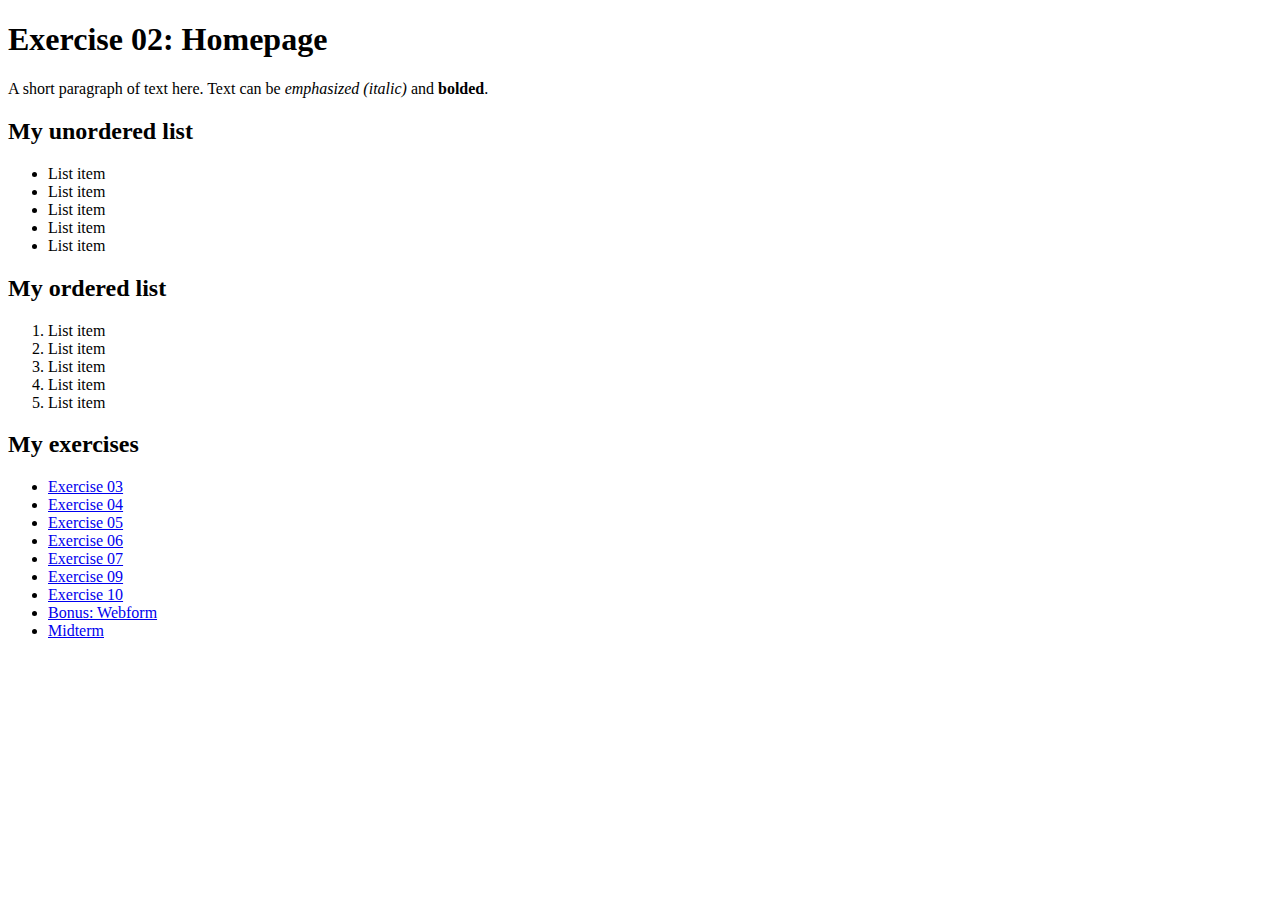
<file: index.html>
<!DOCTYPE html>
<html>
  <head>
    <title>Exercise 02: Homepage</title>
  </head>
  <body>
    <h1>Exercise 02: Homepage</h1>
    <p>A short paragraph of text here. Text can be <em>emphasized (italic)</em>
      and <strong>bolded</strong>.</p>
    <h2>My unordered list</h2>
    <ul>
      <li>List item</li>
      <li>List item</li>
      <li>List item</li>
      <li>List item</li>
      <li>List item</li>
    </ul>
    <h2>My ordered list</h2>
    <ol>
      <li>List item</li>
      <li>List item</li>
      <li>List item</li>
      <li>List item</li>
      <li>List item</li>
    </ol>

    <h2>My exercises</h2>
    <ul>
      <li><a href="exercises/exercise03.html">Exercise 03</a></li>
      <li><a href="exercises/exercise04.html">Exercise 04</a></li>
      <li><a href="exercises/exercise05.html">Exercise 05</a></li>
      <li><a href="exercises/exercise06.html">Exercise 06</a></li>
      <li><a href="exercises/exercise07.html">Exercise 07</a></li>
      <li><a href="exercises/exercise09.html">Exercise 09</a></li>
      <li><a href="exercises/exercise10.html">Exercise 10</a></li>
      <li><a href="exercises/bonus-webform.html">Bonus: Webform</a></li>
      <li><a href="exercises/midterm/exercise/midterm.html">Midterm</a></li>
    </ul>

      </body>
</html>
</file>
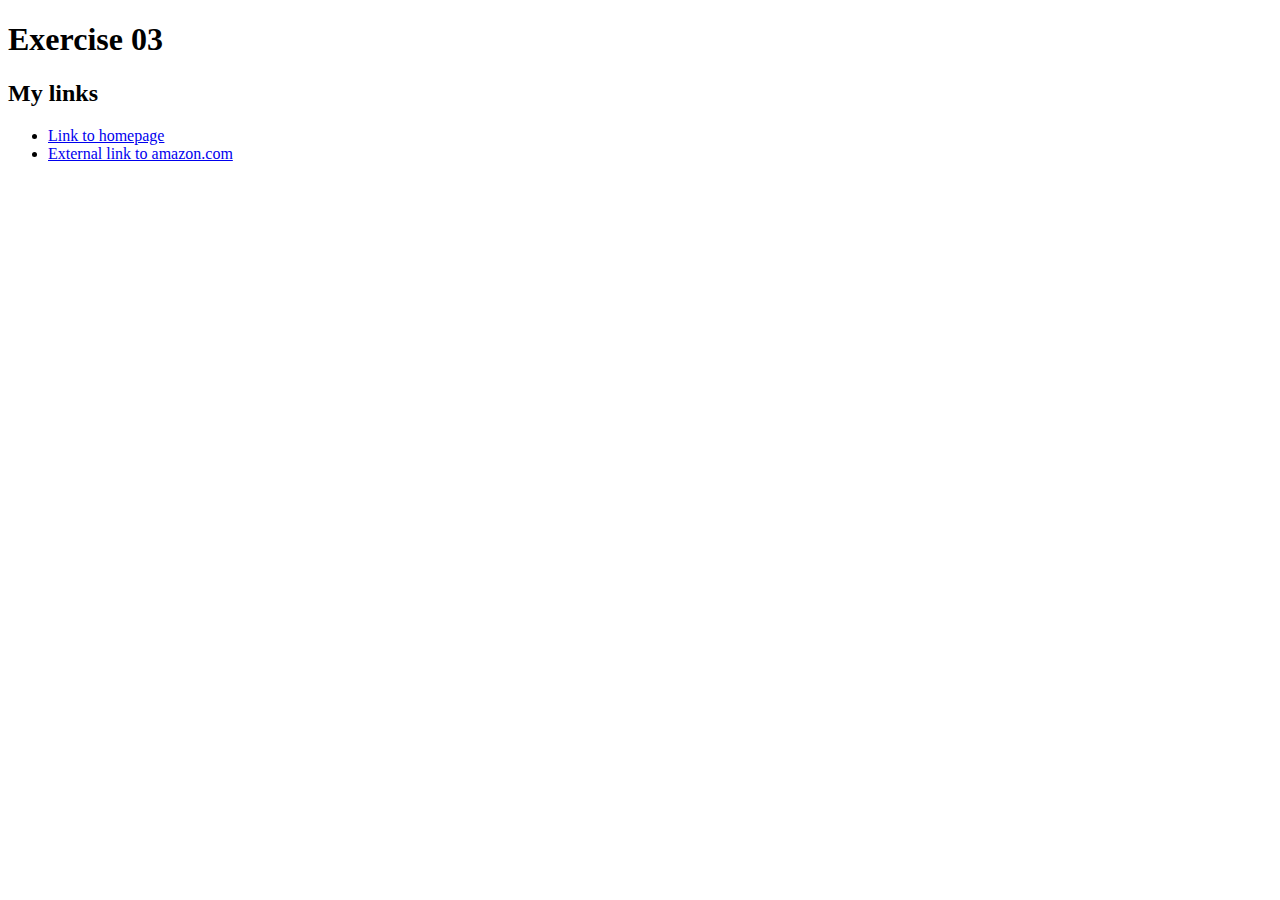
<file: exercises/exercise03.html>
<!DOCTYPE html>
<html>
  <head>
    <title>Exercise 03</title>
  </head>
  <body>
    <h1>Exercise 03</h1>
    <h2>My links</h2>
    <ul>
      <li><a href="../index.html">Link to homepage</a></li>
      <li><a href="https://amazon.com">External link to amazon.com</a></li>
    </ul>
      </body>
</html>
</file>
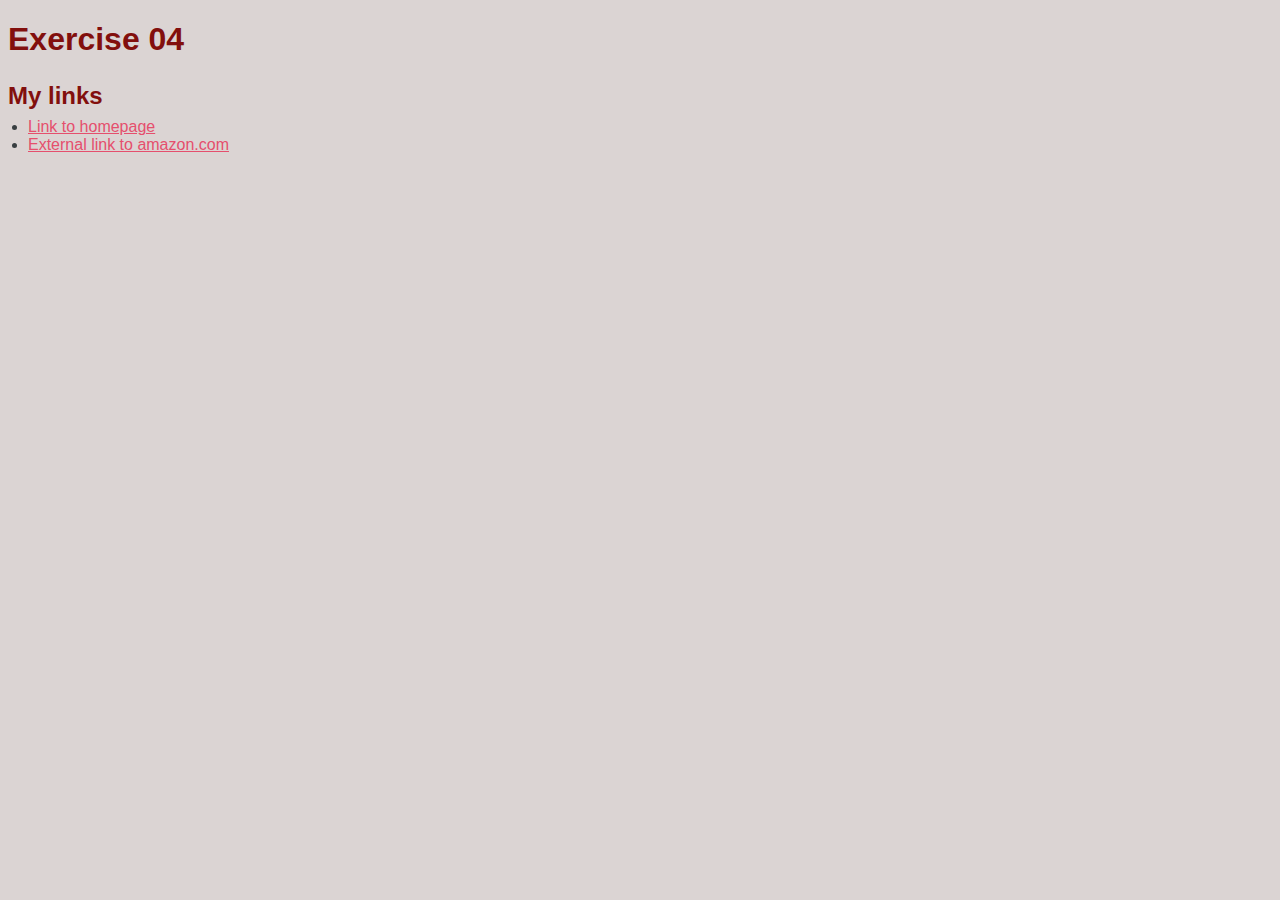
<file: exercises/exercise04.html>
<!DOCTYPE html>
<html>
  <head>
    <title>Exercise 04</title>
    <link rel="stylesheet" href="../assets/css/styles.css">
  </head>
  <body>
    <h1>Exercise 04</h1>
    <h2>My links</h2>
    <ul>
      <li><a href="../index.html">Link to homepage</a></li>
      <li><a href="https://amazon.com">External link to amazon.com</a></li>
    </ul>
      </body>
</html>
</file>
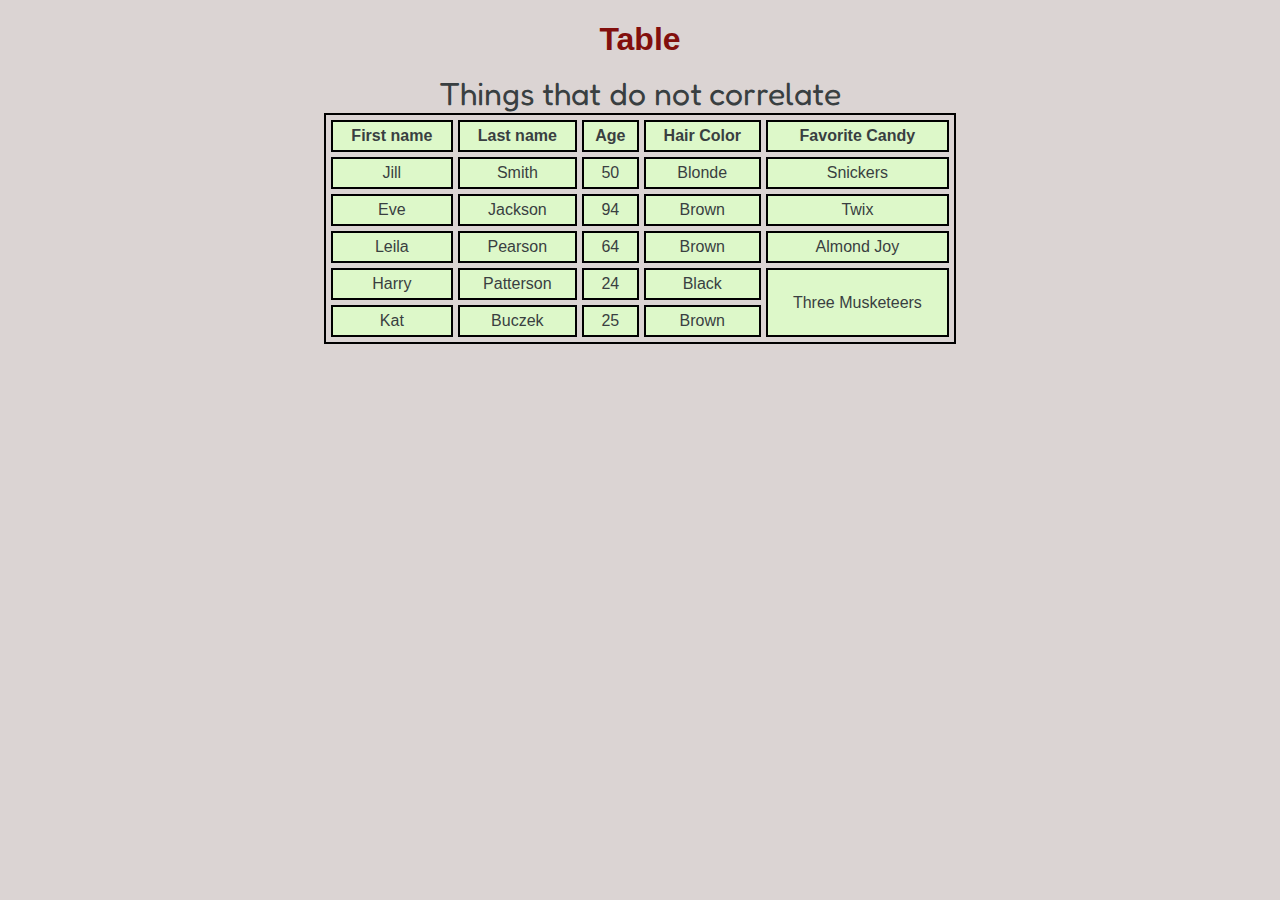
<file: exercises/tables.html>
<!DOCTYPE html>
<html>
  <head>
    <title>Table</title>
    <link rel="stylesheet" href="../assets/css/styles.css">
  </head>
  <body>
    <h1 align="center">Table</h1>
          <table style="width:50%" align="center">
            <link rel="preconnect" href="https://fonts.gstatic.com">
            <link href="https://fonts.googleapis.com/css2?family=Fredoka+One&display=swap" rel="stylesheet">
          <caption>Things that do not correlate</caption>
            <tr>
              <th>First name</th>
              <th>Last name</th>
              <th>Age</th>
              <th>Hair Color</th>
              <th>Favorite Candy</th>
            </tr>
            <tr>
              <td>Jill</td>
              <td>Smith</td>
              <td>50</td>
              <td>Blonde</td>
              <td>Snickers</td>
            </tr>
            <tr>
              <td>Eve</td>
              <td>Jackson</td>
              <td>94</td>
              <td>Brown</td>
              <td>Twix</td>
            </tr>
            <tr>
              <td>Leila</td>
              <td>Pearson</td>
              <td>64</td>
              <td>Brown</td>
              <td>Almond Joy</td>
            </tr>
            <tr>
              <td>Harry</td>
              <td>Patterson</td>
              <td>24</td>
              <td>Black</td>
              <td rowspan="2">Three Musketeers</td>
            </tr>
            <tr>
              <td>Kat</td>
              <td>Buczek</td>
              <td>25</td>
              <td>Brown</td>
            </tr>
          </table>
   </body>
</html>
</file>
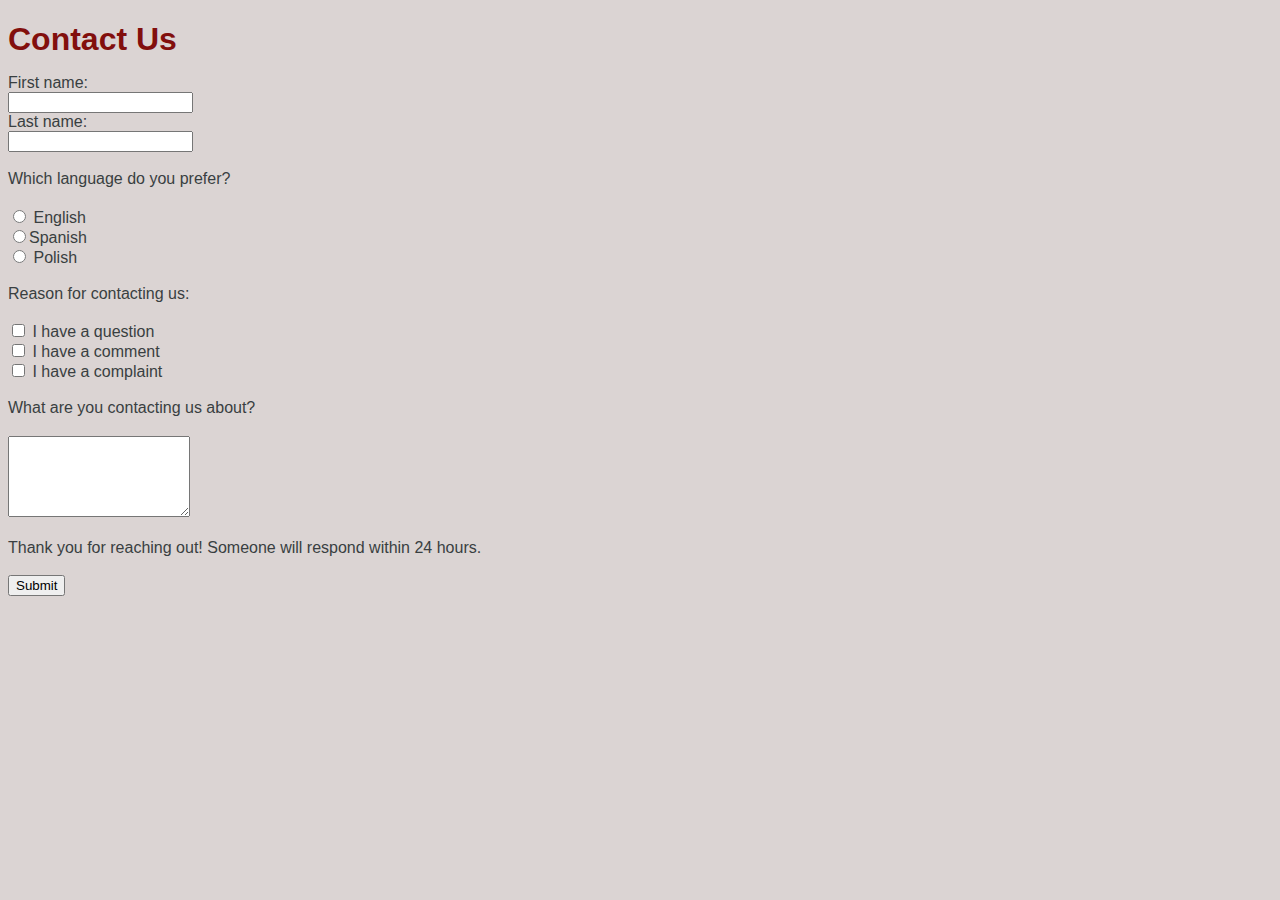
<file: exercises/webform.html>
<!DOCTYPE html>
<html>
  <head>
    <title>Contact Us</title>
    <link rel="stylesheet" href="../assets/css/styles.css">
  </head>
  <body>
    <h1>Contact Us</h1>

      <form>
          <label for="fname">First name:</label><br>
          <input type="text" id="fname" name="fname"><br>
          <label for="lname">Last name:</label><br>
          <input type="text" id="lname" name="lname">

          <p>Which language do you prefer?</p>
          <input type="radio" id="english" name="language" value="english">
          <label for="english">English</label><br>
          <input type="radio" id="spanish" name="language" value="spanish"
          <label for="spanish">Spanish</label><br>
          <input type="radio" id="polish" name="language" value="polish">
          <label for="polish">Polish</label>

          <p>Reason for contacting us:</p>
          <input type="checkbox" id="question" name="question" value="question">
          <label for="vehicle1"> I have a question</label><br>
          <input type="checkbox" id="comment" name="comment" value="comment">
          <label for="vehicle2"> I have a comment</label><br>
          <input type="checkbox" id="conmplaint" name="complaint" value="complaint">
          <label for="vehicle3"> I have a complaint</label>

          <p>What are you contacting us about?</p>
          <textarea name="message" rows="5" cols="20">
          </textarea>

          <p>Thank you for reaching out! Someone will respond within 24 hours.</p>
          <form action="/action_page.php">
          <input type="submit" value="Submit">
          </form>
      </form>


  </body>
</html>
</file>
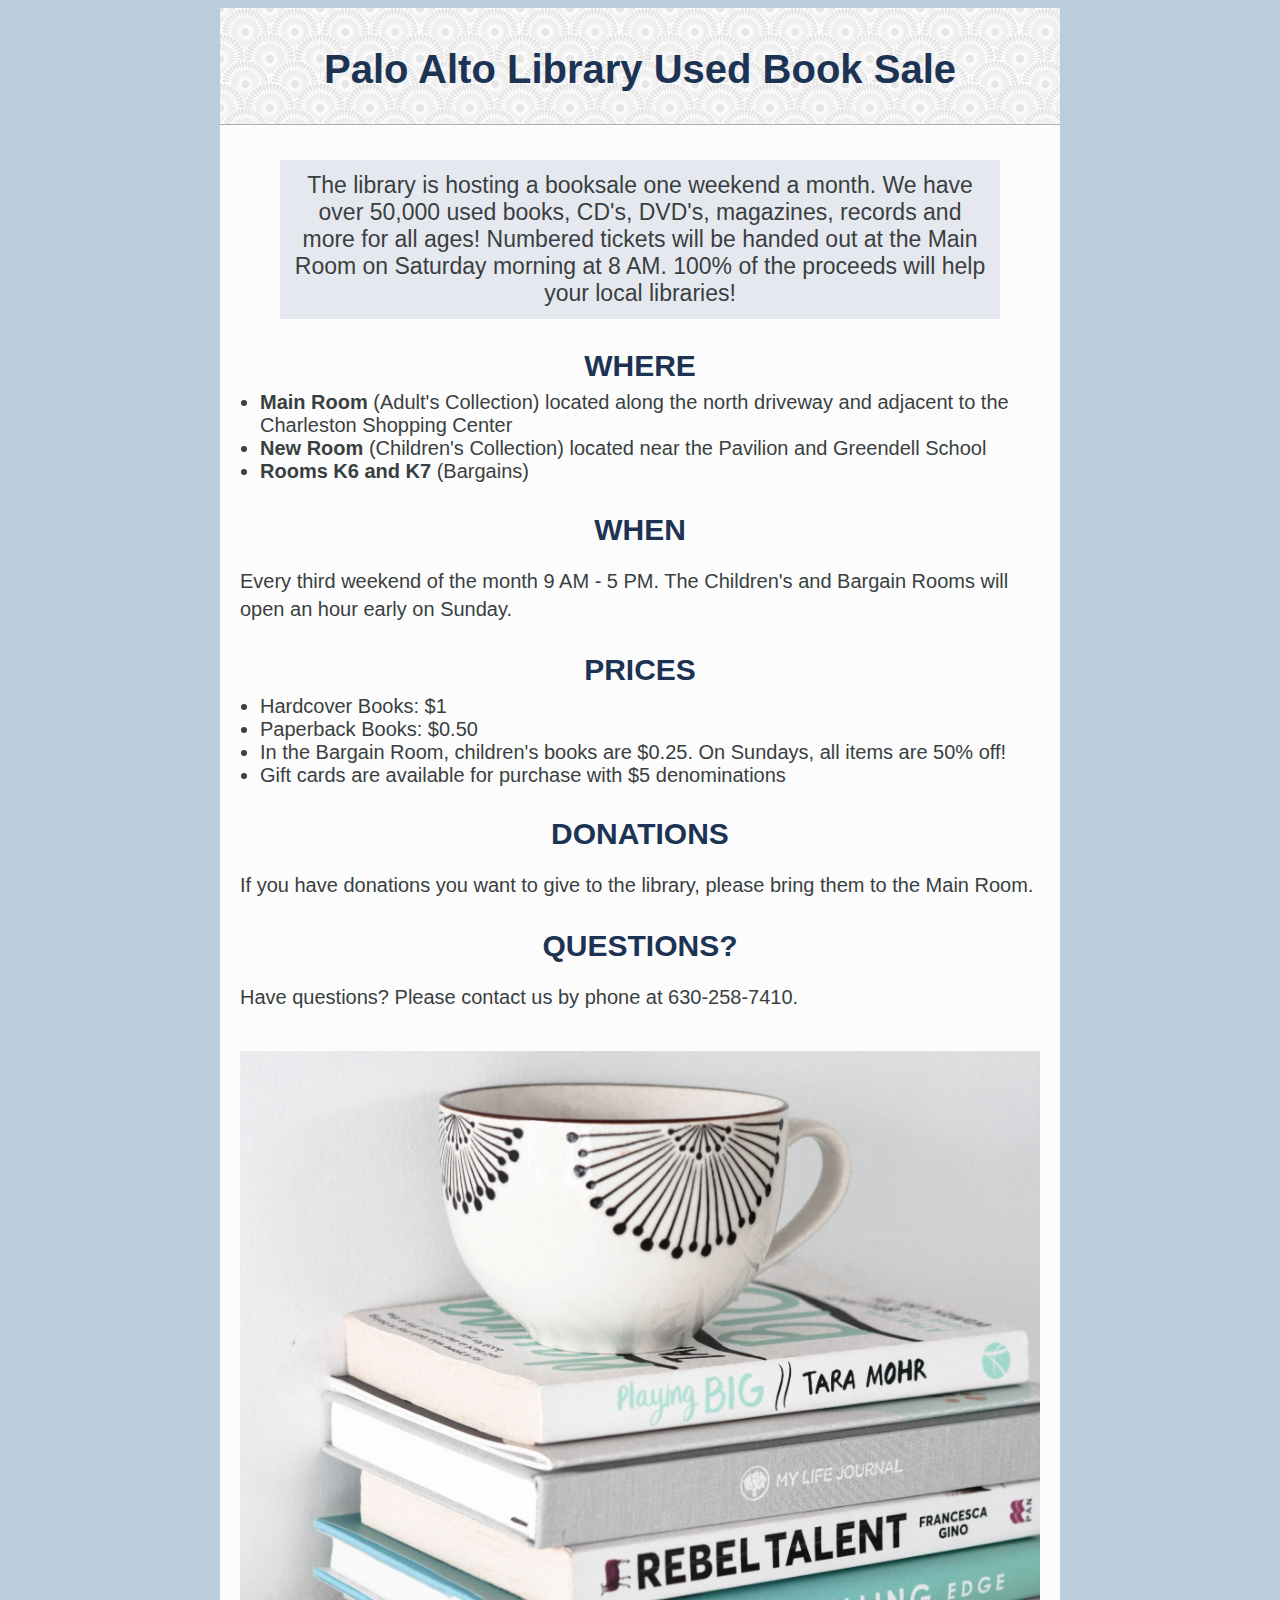
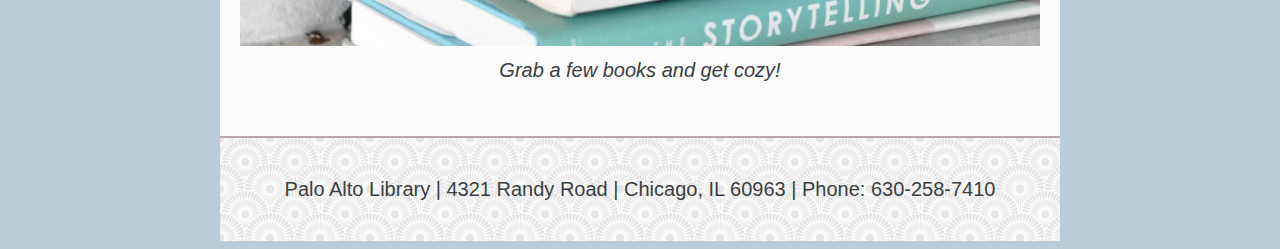
<file: exercises/Midterm/exercise/midterm.html>
<!DOCTYPE html>
<html>
  <head>
    <title>Palo Alto Library Used Book Sale</title>
    <link rel="stylesheet" href="../assets/css/midtermstyle.css">
  </head>
  <body>
    <header class="wrapper">
        <h1 id="page title">Palo Alto Library Used Book Sale</h1>
    </header>
      <main class="wrapper">

                <!-- Explaining the gist of the program being hosted -->
                <blockquote>The library is hosting a booksale one weekend a month. We have over 50,000 used books, CD's, DVD's, magazines, records and more for all ages! Numbered tickets will be handed out at the Main Room on Saturday morning at 8 AM. 100% of the proceeds will help your local libraries!</blockquote>

        <h2>WHERE</h2>

            <ul>
              <li><strong>Main Room</strong> (Adult's Collection) located along the north driveway and adjacent to the Charleston Shopping Center</li>
              <li><strong>New Room</strong> (Children's Collection) located near the Pavilion and Greendell School</li>
              <li><strong>Rooms K6 and K7</strong> (Bargains)</li>
            </ul>

        <h2>WHEN</h2>

            <p>Every third weekend of the month 9 AM - 5 PM. The Children's and Bargain Rooms will open an hour early on Sunday.</p>

        <h2>PRICES</h2>

            <ul>
              <li>Hardcover Books: $1</li>
              <li>Paperback Books: $0.50</li>
              <li>In the Bargain Room, children's books are $0.25. On Sundays, all items are 50% off!</li>
              <li>Gift cards are available for purchase with $5 denominations</li>
            </ul>

        <h2>DONATIONS</h2>

            <p>If you have donations you want to give to the library, please bring them to the Main Room.</p>

        <h2>QUESTIONS?</h2>

            <p>Have questions? Please contact us by phone at 630-258-7410.</p>

          <div class="image center-image">
            <img alt="Photo taken by My Life Journal ©2019" title="Photo taken by My Life Journal ©2019" src="../assets/images/teacup.jpg" />
            <p class="caption">Grab a few books and get cozy!</p>
          </div>

      </main>
    <footer class="wrapper">
      Palo Alto Library | 4321 Randy Road | Chicago, IL 60963 | Phone: 630-258-7410
    </footer>
  </body>
</html>
</file>
<file: assets/css/styles.css>
* {
  box-sizing: border-box;
}

body {
  background-color: #DBD4D3;
  font-family: arial, sans-serif;
  color: #393F41;
}

.wrapper {
  background-color: #ffffff;
  width: 92%;
  max-width: 800px;
  margin: 0 auto;
  padding: 12px 20px;
}

h1 {
  margin-bottom: .5em;
}

h1#page-title {
  margin: 0;
}

h2 {
  margin-bottom: .25em;
  margin-top: 1em;
}

h1, h2 {
  color: #820F0D;
}

blockquote {
  border-left: 4px solid #D18F23;
  padding: 12px;
  background-color: #f9f9f9;
  margin-left: 0;
}

.image {
  margin: 2em 0;
}

.caption {
  font-style: italic;
  margin-top: .25em;
}
a {
  color: #E54F6D;
}

img {
  max-width: 100%;
  height: auto;
}

ul {
  padding-left: 20px;
  margin-top: 8px;
}

p {
  line-height:1.4em;
}

header, footer.wrapper {
  background-image: url(../images/spikes.png);
}

header {
  border-bottom: 1px solid #b7a9a7;
  text-align: center;
}

header.wrapper {
  paddong: 26px 20px;
}

footer.wrapper {
  text-align: center;
  padding: 26px 20px;
  border-top: 2px solid #b7a9a7;
}

article {
  padding-top: 14px;
}

aside h2 {
  font-size: 1.4rem;
}

@media all and (min-width: 920px) {
  aside h2:first-child {
    margin-top: 14px;
  }
}

table, th, td {
  border: 2px solid black;
}

th, td {
  padding: 5px;
  background-color: #DDF8C9;
  text-align: center;
}

table {
  border-spacing: 5px;
}

caption {
  font-family: 'Fredoka One', cursive;
  font-size: 2rem;
}
</file>
<file: exercises/Midterm/assets/css/midtermstyle.css>
body {
  background-color: #B9CDDA;
  font-family: 'Arial';
  font-size: 20px;
  color: #393F41;
}

.wrapper {
  background-color: #FCFCFC;
  width: 92%;
  max-width: 800px;
  margin: 0 auto;
  padding: 12px 20px;
}

h1 {
  margin-bottom: .5em;
}

h2 {
  margin-bottom: .25em;
  margin-top: 1em;
}

h1, h2 {
  color: #1D3354;
  text-align: center;
}

blockquote {
  padding: 12px;
  background-color: #E6E8EF;
  margin-left: 1;
  text-align: center;
  font-size: 23px;
}

.image {
  text-align: center;
  margin: 2em 0;
}

.caption {
  font-style: italic;
  margin-top: .25em;
}
a {
  color: #E54F6D;
}

img {
  max-width: 100%;
  height: auto;
}

ul {
  padding-left: 20px;
  margin-top: 8px;
}

p {
  line-height:1.4em;
}

header, footer.wrapper {
  background-image: url(../images/washi.png);
}

header {
  border-bottom: 1px solid #b7a9a7;
  text-align: center;
}

footer.wrapper {
  text-align: center;
  padding: 40px 20px;
  border-top: 2px solid #b7a9a7;
}
</file>
